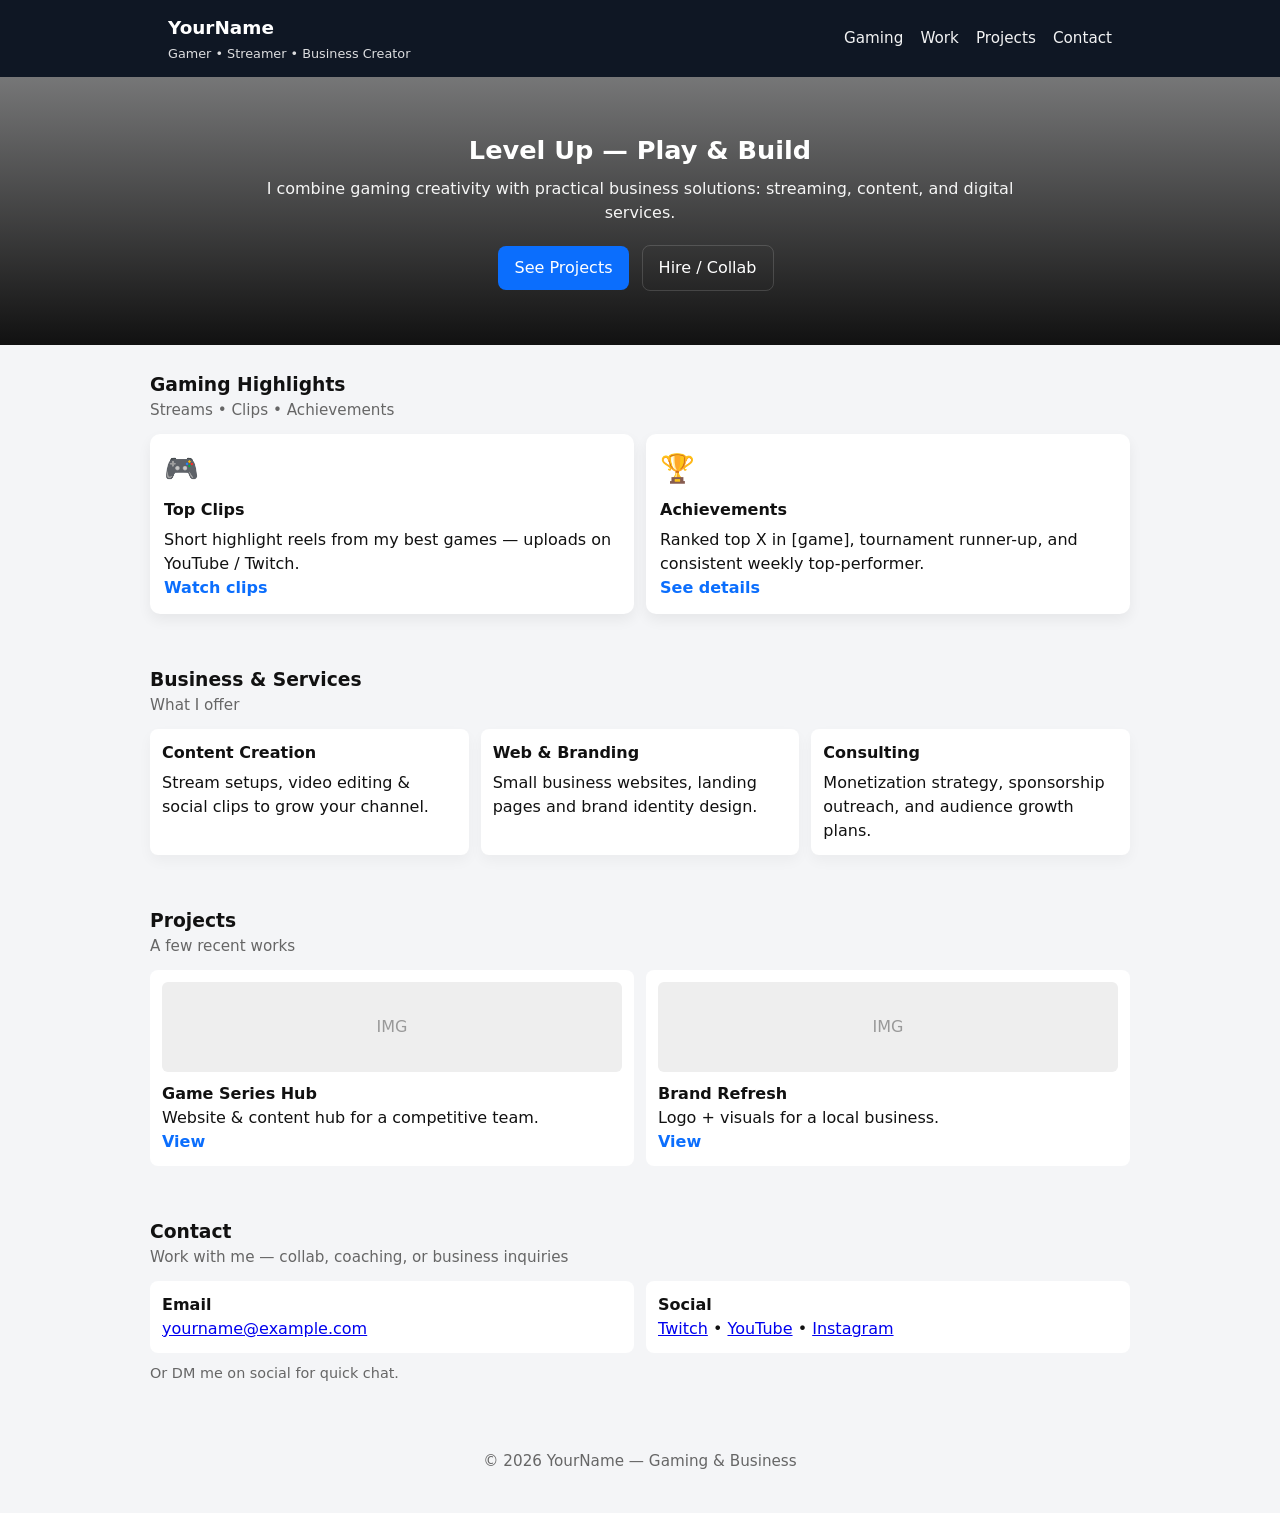
<file: index.html>
<!DOCTYPE html>
<html lang="en">
<head>
  <meta charset="utf-8" />
  <meta name="viewport" content="width=device-width,initial-scale=1" />
  <title>Your Name — Gaming & Business Portfolio</title>
  <link rel="stylesheet" href="css/styles.css" />
</head>
<body>
  <header class="site-header">
    <div class="container header-inner">
      <div class="brand">
        <h1>YourName</h1>
        <p class="tag">Gamer • Streamer • Business Creator</p>
      </div>
      <nav class="nav">
        <a href="#gaming">Gaming</a>
        <a href="#work">Work</a>
        <a href="#projects">Projects</a>
        <a href="#contact">Contact</a>
      </nav>
    </div>
  </header>

  <main>
    <section class="hero">
      <div class="container hero-inner">
        <h2>Level Up — Play & Build</h2>
        <p>I combine gaming creativity with practical business solutions: streaming, content, and digital services.</p>
        <div class="hero-cta">
          <a class="btn" href="#projects">See Projects</a>
          <a class="btn ghost" href="#contact">Hire / Collab</a>
        </div>
      </div>
    </section>

    <section id="gaming" class="container section">
      <h3>Gaming Highlights</h3>
      <p class="muted">Streams • Clips • Achievements</p>
      <div class="cards">
        <article class="card">
          <div class="card-media">🎮</div>
          <h4>Top Clips</h4>
          <p>Short highlight reels from my best games — uploads on YouTube / Twitch.</p>
          <a href="#" class="link">Watch clips</a>
        </article>

        <article class="card">
          <div class="card-media">🏆</div>
          <h4>Achievements</h4>
          <p>Ranked top X in [game], tournament runner-up, and consistent weekly top-performer.</p>
          <a href="#" class="link">See details</a>
        </article>
      </div>
    </section>

    <section id="work" class="container section alt">
      <h3>Business & Services</h3>
      <p class="muted">What I offer</p>
      <div class="services">
        <div class="service">
          <h4>Content Creation</h4>
          <p>Stream setups, video editing & social clips to grow your channel.</p>
        </div>
        <div class="service">
          <h4>Web & Branding</h4>
          <p>Small business websites, landing pages and brand identity design.</p>
        </div>
        <div class="service">
          <h4>Consulting</h4>
          <p>Monetization strategy, sponsorship outreach, and audience growth plans.</p>
        </div>
      </div>
    </section>

    <section id="projects" class="container section">
      <h3>Projects</h3>
      <p class="muted">A few recent works</p>
      <div class="grid">
        <div class="project">
          <div class="proj-thumb">IMG</div>
          <h4>Game Series Hub</h4>
          <p>Website & content hub for a competitive team.</p>
          <a href="#" class="link">View</a>
        </div>
        <div class="project">
          <div class="proj-thumb">IMG</div>
          <h4>Brand Refresh</h4>
          <p>Logo + visuals for a local business.</p>
          <a href="#" class="link">View</a>
        </div>
      </div>
    </section>

    <section id="contact" class="container section alt">
      <h3>Contact</h3>
      <p class="muted">Work with me — collab, coaching, or business inquiries</p>

      <div class="contact-grid">
        <div class="contact-card">
          <h4>Email</h4>
          <p><a href="mailto:yourname@example.com">yourname@example.com</a></p>
        </div>
        <div class="contact-card">
          <h4>Social</h4>
          <p>
            <a href="#" target="_blank">Twitch</a> •
            <a href="#" target="_blank">YouTube</a> •
            <a href="#" target="_blank">Instagram</a>
          </p>
        </div>
      </div>

      <p class="small">Or DM me on social for quick chat.</p>
    </section>
  </main>

  <footer class="site-footer">
    <div class="container">
      <p>© <span id="yr"></span> YourName — Gaming & Business</p>
    </div>
  </footer>

  <script>
    document.getElementById('yr').textContent = new Date().getFullYear();
  </script>
</body>
    </html>
</file>
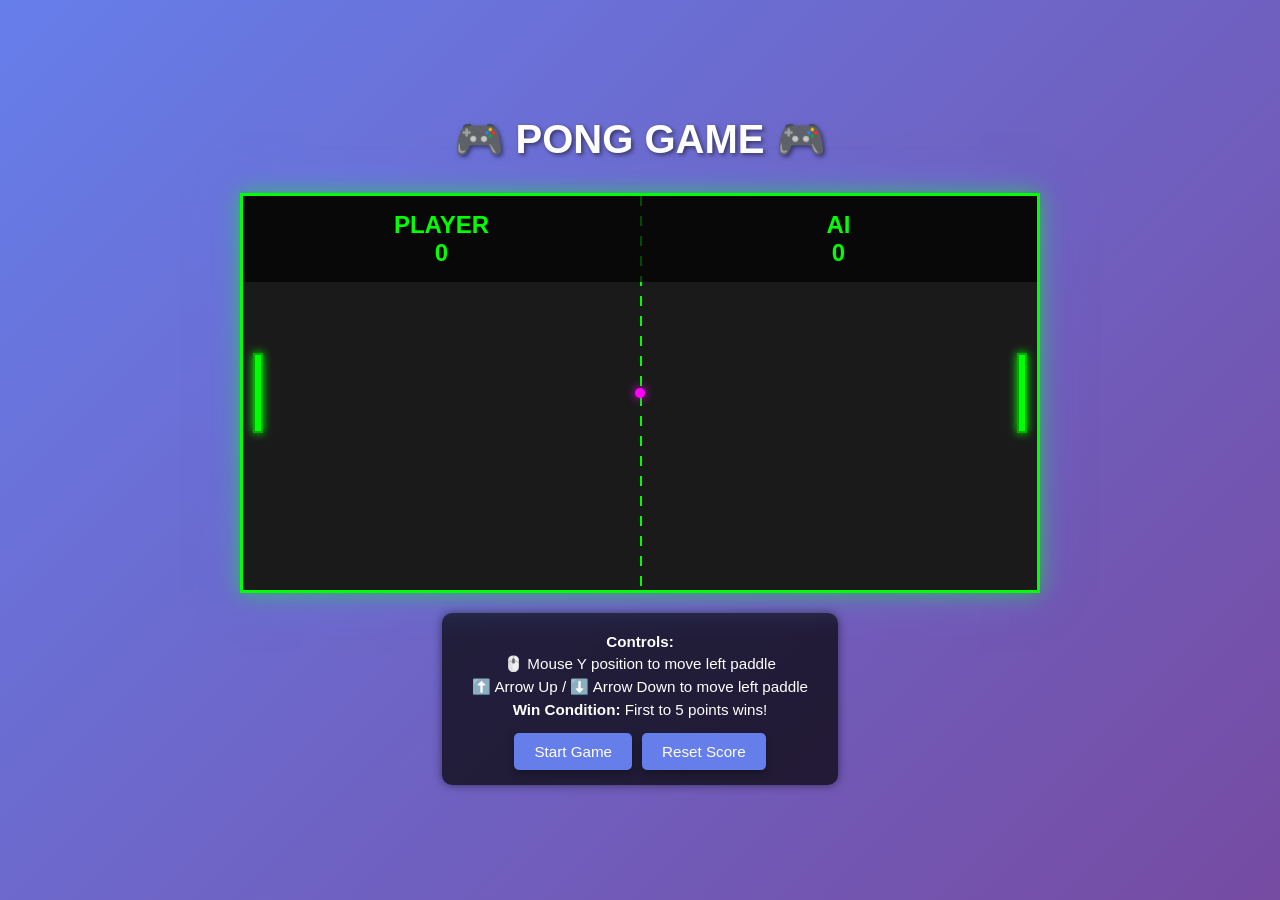
<file: pong.html>
<!DOCTYPE html>
<html lang="en">
<head>
    <meta charset="UTF-8">
    <meta name="viewport" content="width=device-width, initial-scale=1.0">
    <title>Pong Game</title>
    <style>
        * {
            margin: 0;
            padding: 0;
            box-sizing: border-box;
        }

        body {
            display: flex;
            justify-content: center;
            align-items: center;
            min-height: 100vh;
            background: linear-gradient(135deg, #667eea 0%, #764ba2 100%);
            font-family: 'Arial', sans-serif;
        }

        .container {
            display: flex;
            flex-direction: column;
            align-items: center;
            gap: 20px;
        }

        h1 {
            color: white;
            text-shadow: 2px 2px 4px rgba(0, 0, 0, 0.5);
            font-size: 2.5em;
            margin-bottom: 10px;
        }

        #gameContainer {
            position: relative;
            width: 800px;
            height: 400px;
            background: #1a1a1a;
            border: 3px solid #00ff00;
            box-shadow: 0 0 20px rgba(0, 255, 0, 0.5), 0 0 40px rgba(102, 126, 234, 0.5);
            overflow: hidden;
        }

        .scoreboard {
            display: flex;
            justify-content: space-around;
            width: 100%;
            padding: 15px 0;
            background: rgba(0, 0, 0, 0.7);
            position: absolute;
            top: 0;
            left: 0;
            z-index: 10;
            color: #00ff00;
            font-size: 1.5em;
            font-weight: bold;
            text-align: center;
        }

        .score-item {
            flex: 1;
        }

        .centerline {
            position: absolute;
            left: 50%;
            top: 0;
            width: 2px;
            height: 100%;
            background: repeating-linear-gradient(
                to bottom,
                #00ff00 0px,
                #00ff00 10px,
                transparent 10px,
                transparent 20px
            );
            z-index: 1;
        }

        .paddle {
            position: absolute;
            width: 10px;
            height: 80px;
            background: #00ff00;
            border: 2px solid #00aa00;
            box-shadow: 0 0 10px #00ff00;
            top: 50%;
            transform: translateY(-50%);
            z-index: 5;
        }

        .paddle-left {
            left: 10px;
        }

        .paddle-right {
            right: 10px;
        }

        #ball {
            position: absolute;
            width: 10px;
            height: 10px;
            background: #ff00ff;
            border-radius: 50%;
            box-shadow: 0 0 10px #ff00ff;
            top: 50%;
            left: 50%;
            transform: translate(-50%, -50%);
            z-index: 3;
        }

        .controls {
            color: white;
            text-align: center;
            font-size: 0.95em;
            background: rgba(0, 0, 0, 0.7);
            padding: 15px 30px;
            border-radius: 10px;
            box-shadow: 0 0 10px rgba(0, 0, 0, 0.5);
        }

        .controls p {
            margin: 5px 0;
        }

        .button-group {
            display: flex;
            gap: 10px;
            justify-content: center;
            margin-top: 15px;
        }

        button {
            padding: 10px 20px;
            font-size: 1em;
            background: #667eea;
            color: white;
            border: none;
            border-radius: 5px;
            cursor: pointer;
            transition: background 0.3s;
            box-shadow: 0 4px 8px rgba(0, 0, 0, 0.3);
        }

        button:hover {
            background: #764ba2;
            box-shadow: 0 6px 12px rgba(0, 0, 0, 0.4);
        }

        button:active {
            transform: scale(0.98);
        }

        .game-over {
            position: absolute;
            top: 50%;
            left: 50%;
            transform: translate(-50%, -50%);
            background: rgba(0, 0, 0, 0.95);
            color: #00ff00;
            padding: 40px;
            border-radius: 10px;
            text-align: center;
            z-index: 100;
            display: none;
            box-shadow: 0 0 30px #00ff00;
        }

        .game-over h2 {
            font-size: 2em;
            margin-bottom: 20px;
        }

        .game-over p {
            font-size: 1.5em;
            margin: 10px 0;
        }
    </style>
</head>
<body>
    <div class="container">
        <h1>🎮 PONG GAME 🎮</h1>
        
        <div id="gameContainer">
            <div class="scoreboard">
                <div class="score-item">
                    <div>PLAYER</div>
                    <div id="playerScore">0</div>
                </div>
                <div class="score-item">
                    <div>AI</div>
                    <div id="aiScore">0</div>
                </div>
            </div>

            <div class="centerline"></div>
            <div id="ball"></div>
            <div class="paddle paddle-left" id="playerPaddle"></div>
            <div class="paddle paddle-right" id="aiPaddle"></div>

            <div class="game-over" id="gameOver">
                <h2 id="gameOverTitle">Game Over!</h2>
                <p id="gameOverMessage"></p>
                <button onclick="resetGame()">Play Again</button>
            </div>
        </div>

        <div class="controls">
            <p><strong>Controls:</strong></p>
            <p>🖱️ Mouse Y position to move left paddle</p>
            <p>⬆️ Arrow Up / ⬇️ Arrow Down to move left paddle</p>
            <p><strong>Win Condition:</strong> First to 5 points wins!</p>
            <div class="button-group">
                <button onclick="startGame()">Start Game</button>
                <button onclick="resetGame()">Reset Score</button>
            </div>
        </div>
    </div>

    <script>
        // Game Constants
        const GAME_WIDTH = 800;
        const GAME_HEIGHT = 400;
        const PADDLE_HEIGHT = 80;
        const PADDLE_WIDTH = 10;
        const BALL_SIZE = 10;
        const PADDLE_SPEED = 6;
        const BALL_SPEED = 4;
        const WIN_SCORE = 5;

        // Game Objects
        const game = {
            running: false,
            gameOver: false,
            playerScore: 0,
            aiScore: 0
        };

        const playerPaddle = {
            x: 10,
            y: GAME_HEIGHT / 2 - PADDLE_HEIGHT / 2,
            width: PADDLE_WIDTH,
            height: PADDLE_HEIGHT,
            speed: PADDLE_SPEED,
            mouseY: GAME_HEIGHT / 2
        };

        const aiPaddle = {
            x: GAME_WIDTH - PADDLE_WIDTH - 10,
            y: GAME_HEIGHT / 2 - PADDLE_HEIGHT / 2,
            width: PADDLE_WIDTH,
            height: PADDLE_HEIGHT,
            speed: PADDLE_SPEED * 0.75
        };

        const ball = {
            x: GAME_WIDTH / 2,
            y: GAME_HEIGHT / 2,
            size: BALL_SIZE,
            velocityX: BALL_SPEED,
            velocityY: BALL_SPEED,
            speed: BALL_SPEED
        };

        // Input Handling
        const keys = {};

        window.addEventListener('keydown', (e) => {
            keys[e.key] = true;
            if (['ArrowUp', 'ArrowDown'].includes(e.key)) {
                e.preventDefault();
            }
        });

        window.addEventListener('keyup', (e) => {
            keys[e.key] = false;
        });

        window.addEventListener('mousemove', (e) => {
            const gameContainer = document.getElementById('gameContainer');
            const rect = gameContainer.getBoundingClientRect();
            playerPaddle.mouseY = e.clientY - rect.top;
        });

        // Update Functions
        function updatePlayerPaddle() {
            let targetY = playerPaddle.mouseY - playerPaddle.height / 2;

            // Also allow arrow keys
            if (keys['ArrowUp']) {
                targetY = playerPaddle.y - playerPaddle.speed;
            } else if (keys['ArrowDown']) {
                targetY = playerPaddle.y + playerPaddle.speed;
            }

            // Boundary checking
            if (targetY < 50) {
                targetY = 50;
            } else if (targetY + playerPaddle.height > GAME_HEIGHT) {
                targetY = GAME_HEIGHT - playerPaddle.height;
            }

            playerPaddle.y = targetY;
        }

        function updateAIPaddle() {
            const aiCenter = aiPaddle.y + aiPaddle.height / 2;
            const ballCenter = ball.y;

            // AI difficulty: aim for the center of the paddle to be at ball's y position
            const difficulty = 0.8;
            if (aiCenter < ballCenter - 10) {
                aiPaddle.y += aiPaddle.speed * difficulty;
            } else if (aiCenter > ballCenter + 10) {
                aiPaddle.y -= aiPaddle.speed * difficulty;
            }

            // Boundary checking
            if (aiPaddle.y < 50) {
                aiPaddle.y = 50;
            } else if (aiPaddle.y + aiPaddle.height > GAME_HEIGHT) {
                aiPaddle.y = GAME_HEIGHT - aiPaddle.height;
            }
        }

        function updateBall() {
            ball.x += ball.velocityX;
            ball.y += ball.velocityY;

            // Top and bottom collision
            if (ball.y - ball.size / 2 < 50) {
                ball.y = 50 + ball.size / 2;
                ball.velocityY = -ball.velocityY;
            }
            if (ball.y + ball.size / 2 > GAME_HEIGHT) {
                ball.y = GAME_HEIGHT - ball.size / 2;
                ball.velocityY = -ball.velocityY;
            }

            // Player paddle collision
            if (
                ball.x - ball.size / 2 < playerPaddle.x + playerPaddle.width &&
                ball.y > playerPaddle.y &&
                ball.y < playerPaddle.y + playerPaddle.height
            ) {
                ball.x = playerPaddle.x + playerPaddle.width + ball.size / 2;
                ball.velocityX = -ball.velocityX;

                // Add spin based on where the ball hits the paddle
                const hitPos = (ball.y - playerPaddle.y) / playerPaddle.height;
                ball.velocityY = (hitPos - 0.5) * 6;
            }

            // AI paddle collision
            if (
                ball.x + ball.size / 2 > aiPaddle.x &&
                ball.y > aiPaddle.y &&
                ball.y < aiPaddle.y + aiPaddle.height
            ) {
                ball.x = aiPaddle.x - ball.size / 2;
                ball.velocityX = -ball.velocityX;

                // Add spin based on where the ball hits the paddle
                const hitPos = (ball.y - aiPaddle.y) / aiPaddle.height;
                ball.velocityY = (hitPos - 0.5) * 6;
            }

            // Left side (player loses)
            if (ball.x < 0) {
                game.aiScore++;
                updateScore();
                resetBall();
                if (game.aiScore >= WIN_SCORE) {
                    endGame(false);
                }
            }

            // Right side (AI loses)
            if (ball.x > GAME_WIDTH) {
                game.playerScore++;
                updateScore();
                resetBall();
                if (game.playerScore >= WIN_SCORE) {
                    endGame(true);
                }
            }
        }

        function resetBall() {
            ball.x = GAME_WIDTH / 2;
            ball.y = GAME_HEIGHT / 2;
            ball.velocityX = (Math.random() > 0.5 ? 1 : -1) * BALL_SPEED;
            ball.velocityY = (Math.random() - 0.5) * BALL_SPEED * 2;
        }

        function updateScore() {
            document.getElementById('playerScore').textContent = game.playerScore;
            document.getElementById('aiScore').textContent = game.aiScore;
        }

        // Rendering
        function render() {
            const playerPaddleEl = document.getElementById('playerPaddle');
            const aiPaddleEl = document.getElementById('aiPaddle');
            const ballEl = document.getElementById('ball');

            playerPaddleEl.style.top = playerPaddle.y + 'px';
            aiPaddleEl.style.top = aiPaddle.y + 'px';
            ballEl.style.left = ball.x + 'px';
            ballEl.style.top = ball.y + 'px';
        }

        // Game Loop
        function gameLoop() {
            if (game.running && !game.gameOver) {
                updatePlayerPaddle();
                updateAIPaddle();
                updateBall();
                render();
            }
            requestAnimationFrame(gameLoop);
        }

        function startGame() {
            if (!game.running) {
                game.running = true;
                game.gameOver = false;
                document.getElementById('gameOver').style.display = 'none';
                if (game.playerScore === 0 && game.aiScore === 0) {
                    resetBall();
                }
            }
        }

        function resetGame() {
            game.running = false;
            game.gameOver = false;
            game.playerScore = 0;
            game.aiScore = 0;
            updateScore();
            resetBall();
            document.getElementById('gameOver').style.display = 'none';
        }

        function endGame(playerWins) {
            game.running = false;
            game.gameOver = true;
            const gameOverEl = document.getElementById('gameOver');
            const titleEl = document.getElementById('gameOverTitle');
            const messageEl = document.getElementById('gameOverMessage');

            if (playerWins) {
                titleEl.textContent = '🎉 You Win!';
                messageEl.textContent = `Final Score: ${game.playerScore} - ${game.aiScore}`;
            } else {
                titleEl.textContent = '💀 Game Over!';
                messageEl.textContent = `Final Score: ${game.playerScore} - ${game.aiScore}`;
            }

            gameOverEl.style.display = 'block';
        }

        // Start the game loop
        gameLoop();
    </script>
</body>
</html>
</file>
<file: css/styles.css>
:root{
  --bg:#f4f5f7;
  --card:#fff;
  --accent:#0b6efd;
  --text:#111;
  --muted:#666;
}
*{box-sizing:border-box;margin:0;padding:0}
body{font-family:system-ui,Segoe UI,Roboto,Arial;line-height:1.5;background:var(--bg);color:var(--text)}
.container{max-width:980px;margin:0 auto;padding:18px}

.site-header{background:#0f1724;color:#fff}
.header-inner{display:flex;align-items:center;justify-content:space-between;gap:12px;padding:14px 18px}
.brand h1{font-size:1.15rem;margin-bottom:2px}
.tag{font-size:0.8rem;opacity:0.85}

.nav a{color:rgba(255,255,255,0.95);text-decoration:none;margin-left:12px;font-size:0.95rem}
.nav a:hover{text-decoration:underline}

/* HERO */
.hero{padding:36px 0;background:linear-gradient(0deg,#111 0%, #2229 100%);color:#fff;text-align:center}
.hero-inner{max-width:820px;margin:0 auto}
.hero h2{font-size:1.6rem;margin-bottom:8px}
.hero p{opacity:0.95;margin-bottom:14px}
.btn{display:inline-block;background:var(--accent);color:#fff;padding:10px 16px;border-radius:8px;text-decoration:none;margin-right:8px}
.btn.ghost{background:transparent;border:1px solid rgba(255,255,255,0.15)}
.hero-cta .btn{margin-top:6px}

/* SECTIONS */
.section{padding:26px 0}
.alt{background:transparent}

/* cards */
.cards{display:grid;grid-template-columns:1fr 1fr;gap:12px;margin-top:12px}
.card{background:var(--card);padding:14px;border-radius:10px;box-shadow:0 6px 14px rgba(12,12,20,0.06)}
.card-media{font-size:28px;margin-bottom:8px}
.card h4{margin-bottom:6px}
.link{color:var(--accent);text-decoration:none;font-weight:600}

/* services */
.services{display:grid;grid-template-columns:repeat(3,1fr);gap:12px;margin-top:12px}
.service{background:var(--card);padding:12px;border-radius:8px;box-shadow:0 6px 14px rgba(12,12,20,0.04)}
.service h4{margin-bottom:6px;font-size:1rem}

/* grid projects */
.grid{display:grid;grid-template-columns:1fr 1fr;gap:12px;margin-top:12px}
.project{background:var(--card);padding:12px;border-radius:8px}
.proj-thumb{height:90px;background:#eee;border-radius:6px;margin-bottom:10px;display:flex;align-items:center;justify-content:center;color:#999}

/* contact */
.contact-grid{display:grid;grid-template-columns:1fr 1fr;gap:12px;margin-top:12px}
.contact-card{background:var(--card);padding:12px;border-radius:8px}

.muted{color:var(--muted);font-size:0.95rem}
.small{font-size:0.9rem;color:var(--muted);margin-top:10px}

/* footer */
.site-footer{padding:22px 0;text-align:center;color:var(--muted);font-size:0.95rem}

/* RESPONSIVE */
@media(max-width:800px){
  .header-inner{flex-direction:column;align-items:flex-start}
  .nav{display:flex;flex-wrap:wrap;gap:6px}
  .cards,.grid,.services,.contact-grid{grid-template-columns:1fr}
  .hero h2{font-size:1.4rem}
}
</file>
